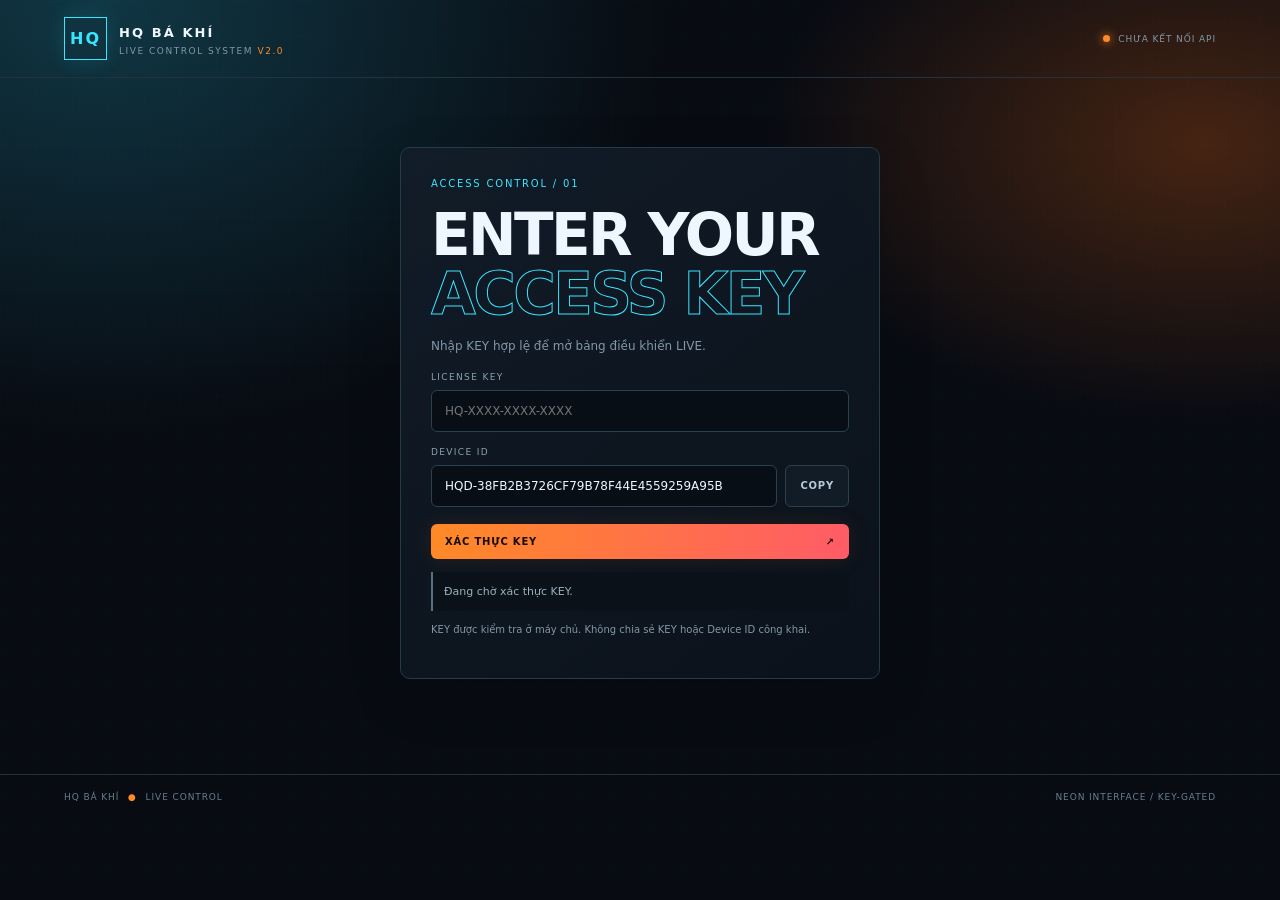
<file: index.html>
<!doctype html>
<html lang="vi">
<head>
<meta charset="utf-8"><meta name="viewport" content="width=device-width,initial-scale=1">
<meta name="theme-color" content="#080b12"><title>HQ BÁ KHÍ — LIVE CONTROL</title>
<link rel="stylesheet" href="style.css">
</head>
<body>
<div class="grid-bg"></div>
<header class="topbar">
  <a class="brand" href="#"><span class="brand-mark">HQ</span><span><b>HQ BÁ KHÍ</b><small>LIVE CONTROL SYSTEM <i>V2.0</i></small></span></a>
  <div class="top-meta"><span class="status-dot"></span><span id="connectionLabel">CHƯA KẾT NỐI API</span><button id="logoutBtn" class="ghost hidden">THOÁT</button></div>
</header>
<main class="shell">
  <section id="gate" class="gate panel">
    <div class="eyebrow">ACCESS CONTROL / 01</div>
    <h1>ENTER YOUR<br><em>ACCESS KEY</em></h1>
    <p>Nhập KEY hợp lệ để mở bảng điều khiển LIVE.</p>
    <form id="keyForm">
      <label for="keyInput">LICENSE KEY</label>
      <input id="keyInput" autocomplete="off" spellcheck="false" placeholder="HQ-XXXX-XXXX-XXXX" required>
      <label for="deviceInput">DEVICE ID</label>
      <div class="device-row"><input id="deviceInput" readonly><button type="button" id="copyDevice" class="ghost">COPY</button></div>
      <button class="primary" type="submit" id="activateBtn">XÁC THỰC KEY <span>↗</span></button>
    </form>
    <div id="gateMessage" class="message">Đang chờ xác thực KEY.</div>
    <p class="tiny">KEY được kiểm tra ở máy chủ. Không chia sẻ KEY hoặc Device ID công khai.</p>
  </section>

  <section id="dashboard" class="hidden">
    <div class="hero-row"><div><div class="eyebrow">LIVE OPERATIONS / 02</div><h1>LIVE <em>RADAR</em></h1><p>Danh sách link LIVE được cung cấp bởi nguồn công khai đã cấu hình.</p></div><div class="live-chip"><span class="pulse"></span> LIVE DIRECTORY</div></div>
    <section class="metrics">
      <div class="metric"><small>LINK HIỂN THỊ</small><strong id="linkCount">0</strong><span>từ nguồn dữ liệu</span></div>
      <div class="metric"><small>RƯƠNG / TÚI</small><strong id="lootCount">—</strong><span id="lootHint">Nguồn chưa cung cấp số liệu</span></div>
      <div class="metric"><small>CẬP NHẬT LÚC</small><strong id="updatedAt">—</strong><span id="refreshState">Chưa tải dữ liệu</span></div>
    </section>
    <section class="toolbar panel">
      <div class="search-wrap"><label for="searchInput">TÌM LIVE</label><input id="searchInput" placeholder="Tên LIVE hoặc URL..."></div>
      <div class="filter-wrap"><label for="sourceSelect">NGUỒN</label><select id="sourceSelect"><option value="all">Tất cả</option><option value="configured">Nguồn đã cấu hình</option></select></div>
      <button id="refreshBtn" class="secondary">↻ LÀM MỚI</button>
    </section>
    <div class="section-head"><h2>LIVE DIRECTORY <span id="visibleCount">0</span></h2><span>RƯƠNG/TÚI chỉ hiển thị khi nguồn có dữ liệu thật</span></div>
    <section id="liveList" class="live-list"><div class="empty panel">Chưa có nguồn LIVE được cấu hình. Hãy thêm link công khai trong <code>live-links.json</code>.</div></section>
    <section class="notice"><b>GHI CHÚ NGUỒN DỮ LIỆU</b><p>Trang này không tự quét toàn bộ TikTok. Danh sách lấy từ <code>live-links.json</code> hoặc API do bạn cấu hình. Chỉ số rương/túi và số liệu cập nhật theo giây cần được nguồn dữ liệu cung cấp; nếu không có, hệ thống sẽ hiện “Chưa có dữ liệu”, không tạo số giả.</p></section>
  </section>
</main>
<footer><span>HQ BÁ KHÍ <b>●</b> LIVE CONTROL</span><span>NEON INTERFACE / KEY-GATED</span></footer>
<script src="app.js"></script>
</body></html>
</file>
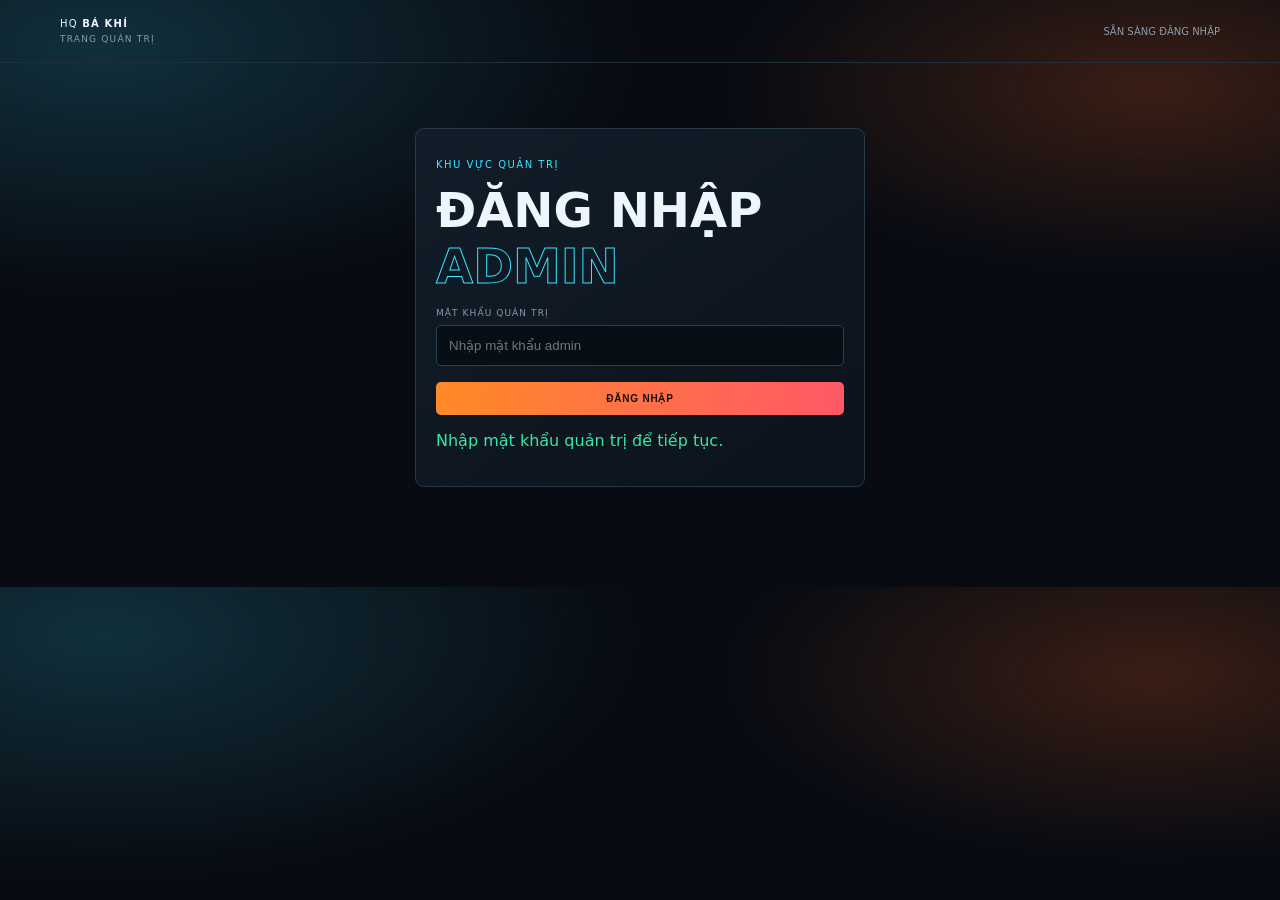
<file: admin.html>
<!doctype html>
<html lang="vi">
<head>
  <meta charset="utf-8">
  <meta name="viewport" content="width=device-width, initial-scale=1">
  <title>HQ BÁ KHÍ — Quản trị</title>
  <link rel="stylesheet" href="admin.css">
</head>
<body>
  <header>
    <a class="brand" href="index.html">
      HQ <b>BÁ KHÍ</b>
      <small>TRANG QUẢN TRỊ</small>
    </a>
    <span id="apiStatus">ĐANG CHỜ KẾT NỐI API</span>
  </header>

  <main>
    <section id="login" class="panel login">
      <p class="eyebrow">KHU VỰC QUẢN TRỊ</p>
      <h1>ĐĂNG NHẬP <em>ADMIN</em></h1>

      <form id="loginForm">
        <label for="password">MẬT KHẨU QUẢN TRỊ</label>
        <input id="password" type="password"
          required placeholder="Nhập mật khẩu admin">
        <button class="primary" type="submit">ĐĂNG NHẬP</button>
      </form>

      <p id="msg">Nhập mật khẩu để truy cập trang quản trị.</p>
    </section>

    <section id="dash" class="hidden">
      <div class="heading">
        <div>
          <p class="eyebrow">BẢNG ĐIỀU KHIỂN</p>
          <h1>QUẢN LÝ <em>KEY</em></h1>
        </div>
        <button id="logout" class="ghost" type="button">
          ĐĂNG XUẤT
        </button>
      </div>

      <div class="stats">
        <div class="panel">
          <small>TỔNG SỐ KEY</small>
          <strong id="total">0</strong>
        </div>
        <div class="panel">
          <small>ĐANG HOẠT ĐỘNG</small>
          <strong id="active">0</strong>
        </div>
        <div class="panel">
          <small>ĐÃ KHÓA / HẾT HẠN</small>
          <strong id="inactive">0</strong>
        </div>
      </div>

      <div class="columns">
        <section class="panel">
          <h2>TẠO KEY MỚI</h2>

          <label for="label">GHI CHÚ</label>
          <input id="label" placeholder="Tên người dùng hoặc thiết bị">

          <label for="days">THỜI HẠN SỬ DỤNG</label>
          <select id="days">
            <option value="0">Không hết hạn</option>
            <option value="1">1 ngày</option>
            <option value="7">7 ngày</option>
            <option value="30" selected>30 ngày</option>
            <option value="90">90 ngày</option>
            <option value="365">365 ngày</option>
          </select>

          <label for="count">SỐ LƯỢNG KEY</label>
          <select id="count">
            <option value="1">1 key</option>
            <option value="5">5 key</option>
            <option value="10">10 key</option>
          </select>

          <button id="create" class="primary" type="button">
            + TẠO KEY
          </button>

          <pre id="created" class="hidden"></pre>
        </section>

        <section class="panel">
          <h2>TÌM KIẾM VÀ LỌC</h2>

          <label for="search">TÌM KEY</label>
          <input id="search" placeholder="Nhập key hoặc ghi chú">

          <label for="filter">TRẠNG THÁI</label>
          <select id="filter">
            <option value="all">Tất cả trạng thái</option>
            <option value="active">Đang hoạt động</option>
            <option value="disabled">Đã khóa</option>
            <option value="revoked">Đã thu hồi</option>
            <option value="expired">Đã hết hạn</option>
          </select>

          <button id="refresh" class="ghost" type="button">
            LÀM MỚI DANH SÁCH
          </button>
        </section>
      </div>

      <section class="panel table-wrap">
        <h2>DANH SÁCH KEY</h2>
        <div class="scroll">
          <table>
            <thead>
              <tr>
                <th>MÃ KEY</th>
                <th>GHI CHÚ</th>
                <th>TRẠNG THÁI</th>
                <th>HẠN SỬ DỤNG</th>
                <th>THIẾT BỊ</th>
                <th>THAO TÁC</th>
              </tr>
            </thead>
            <tbody id="rows"></tbody>
          </table>
        </div>
      </section>
    </section>
  </main>

  <script src="admin.js"></script>
</body>
</html>
</file>
<file: style.css>
:root{--bg:#080b12;--panel:#111923;--line:#243746;--cyan:#39e6ff;--orange:#ff8a26;--text:#eef7ff;--muted:#8297a7;--green:#61ffb0;--red:#ff5876}
*{box-sizing:border-box}body{margin:0;background:radial-gradient(ellipse at 8% 0%,#103744 0,transparent 34%),radial-gradient(ellipse at 94% 16%,#462412 0,transparent 26%),var(--bg);color:var(--text);font-family:Inter,system-ui,-apple-system,"Segoe UI",sans-serif;min-height:100vh}.grid-bg{position:fixed;inset:0;pointer-events:none;opacity:.13;background-image:linear-gradient(#39e6ff20 1px,transparent 1px),linear-gradient(90deg,#39e6ff20 1px,transparent 1px);background-size:36px 36px}
.topbar,footer{position:relative;display:flex;justify-content:space-between;align-items:center;gap:14px;padding:17px clamp(15px,5vw,65px);border-bottom:1px solid #22323e}.brand{display:flex;align-items:center;gap:12px;color:var(--text);text-decoration:none;letter-spacing:.13em}.brand-mark{display:grid;place-items:center;width:43px;height:43px;border:1px solid var(--cyan);color:var(--cyan);font-weight:900;box-shadow:0 0 22px #39e6ff22}.brand b{font-size:13px}.brand small{display:block;font-size:9px;color:var(--muted);margin-top:5px;letter-spacing:.17em}.brand small i{font-style:normal;color:var(--orange)}.top-meta{display:flex;align-items:center;gap:8px;font-size:9px;color:var(--muted);letter-spacing:.1em}.status-dot{width:7px;height:7px;border-radius:50%;background:var(--orange);box-shadow:0 0 10px var(--orange)}
.shell{position:relative;max-width:1180px;margin:auto;padding:44px 22px 70px}.panel{background:linear-gradient(145deg,#121d29f2,#0b121bf5);border:1px solid #263a48;border-radius:10px;box-shadow:0 18px 55px #0002}.gate{max-width:480px;margin:25px auto;padding:30px}.eyebrow{font-size:10px;letter-spacing:.18em;color:var(--cyan)}h1{font-size:clamp(34px,5vw,58px);letter-spacing:-.045em;line-height:1.02;margin:17px 0 12px}h1 em{font-style:normal;color:transparent;-webkit-text-stroke:1px var(--cyan)}p{color:var(--muted);font-size:12px;line-height:1.7}label{display:block;color:#8ca2b1;font-size:9px;letter-spacing:.15em;margin:15px 0 8px}input,select{width:100%;padding:13px;border:1px solid #2b414f;background:#080e15;color:var(--text);border-radius:6px;font:inherit;font-size:12px;outline:none}input:focus,select:focus{border-color:var(--cyan);box-shadow:0 0 0 3px #39e6ff10}.device-row{display:flex;gap:8px}.device-row input{flex:1;min-width:0}.primary,.secondary,.ghost{font:inherit;font-size:10px;font-weight:850;letter-spacing:.08em;padding:12px 14px;border-radius:6px;cursor:pointer}.primary{display:flex;justify-content:space-between;width:100%;margin-top:17px;border:0;color:#170d08;background:linear-gradient(100deg,var(--orange),#ff5b67);box-shadow:0 0 22px #ff76251b}.primary:disabled{opacity:.55;cursor:wait}.secondary{color:var(--cyan);background:#0d202b;border:1px solid #285264;white-space:nowrap}.ghost{color:#b4cad6;background:#111c26;border:1px solid #2b414f}.message{margin-top:13px;padding:11px;background:#0a1119;border-left:2px solid #567181;color:#9ab0bd;font-size:11px;line-height:1.6}.message.error{border-color:var(--red);color:#ff9cad}.message.ok{border-color:var(--green);color:#a7ffd1}.tiny{font-size:10px}.hidden{display:none!important}.hero-row{display:flex;justify-content:space-between;align-items:flex-end;gap:18px;margin-bottom:23px}.hero-row h1{margin:12px 0 6px}.hero-row p{margin:0}.live-chip{border:1px solid #29543f;border-radius:5px;padding:10px 12px;color:var(--green);font-size:9px;letter-spacing:.1em;white-space:nowrap}.pulse{display:inline-block;width:7px;height:7px;background:var(--green);border-radius:50%;margin-right:7px;box-shadow:0 0 9px var(--green)}.metrics{display:grid;grid-template-columns:repeat(3,1fr);gap:13px;margin-bottom:16px}.metric{padding:18px;background:linear-gradient(140deg,#121d28,#0c131b);border:1px solid #243845;border-radius:8px}.metric small{display:block;color:#7e96a5;font-size:9px;letter-spacing:.13em}.metric strong{display:block;color:var(--cyan);font-size:27px;margin:11px 0 4px}.metric span{font-size:10px;color:var(--muted)}.toolbar{padding:15px;display:flex;align-items:flex-end;gap:13px;margin-bottom:24px}.search-wrap{flex:1;min-width:160px}.filter-wrap{width:210px}.toolbar label{margin-top:0}.toolbar input,.toolbar select{padding:11px}.section-head{display:flex;justify-content:space-between;align-items:center;gap:12px;margin:0 0 12px}.section-head h2{font-size:13px;letter-spacing:.12em;margin:0}.section-head h2 span{font-size:10px;color:var(--orange);margin-left:7px}.section-head>span{font-size:10px;color:var(--muted)}.live-list{display:grid;grid-template-columns:repeat(2,minmax(0,1fr));gap:13px}.live-card{padding:17px;background:linear-gradient(145deg,#121c27,#0b1219);border:1px solid #263a48;border-radius:9px;min-width:0}.live-card-top{display:flex;justify-content:space-between;align-items:flex-start;gap:10px}.live-name{font-size:13px;font-weight:800;overflow-wrap:anywhere}.live-state{font-size:9px;color:var(--green);border:1px solid #29543f;border-radius:4px;padding:5px 7px;white-space:nowrap}.live-url{color:#6ebdce;font-size:10px;overflow-wrap:anywhere;margin:10px 0 14px}.card-meta{display:grid;grid-template-columns:1fr 1fr;gap:8px;margin-bottom:14px}.meta-box{background:#0a1118;border:1px solid #1e303b;border-radius:5px;padding:10px}.meta-box small{display:block;color:#7c91a0;font-size:8px;letter-spacing:.12em;margin-bottom:6px}.meta-box b{font-size:12px;color:#e7f5fc}.card-actions{display:flex;gap:8px}.card-actions a,.card-actions button{flex:1;text-align:center;text-decoration:none;padding:11px 10px;font:inherit;font-size:9px;font-weight:850;letter-spacing:.08em;border-radius:5px}.open-live{background:linear-gradient(100deg,var(--orange),#ff5b67);color:#170d08}.copy-link{border:1px solid #2a4655;background:#101c26;color:#b8d4e0;cursor:pointer}.empty{grid-column:1/-1;padding:28px;text-align:center;color:#8ca2b1;font-size:12px}.empty code,.notice code{color:var(--cyan)}.notice{margin-top:22px;padding:15px 17px;border:1px solid #4b3826;background:#1a140f;border-radius:7px}.notice b{font-size:9px;letter-spacing:.14em;color:var(--orange)}.notice p{margin-bottom:0;font-size:11px}footer{border-bottom:0;border-top:1px solid #22323e;color:#687f8e;font-size:9px;letter-spacing:.1em}footer b{color:var(--orange);margin:0 5px}
@media(max-width:760px){.shell{padding:25px 14px 48px}.topbar{padding:13px}.top-meta{font-size:8px}.hero-row{align-items:flex-start;flex-direction:column}.metrics{gap:7px}.metric{padding:12px}.metric strong{font-size:20px}.metric span{font-size:9px}.toolbar{align-items:stretch;flex-direction:column}.filter-wrap{width:100%}.live-list{grid-template-columns:1fr}.section-head{align-items:flex-start;flex-direction:column}.gate{padding:22px}footer{align-items:flex-start;flex-direction:column}}
</file>
<file: admin.css>
:root{--bg:#080b12;--panel:#111a25;--cyan:#39e6ff;--orange:#ff8a26;--text:#edf6ff;--muted:#8b9bab}*{box-sizing:border-box}body{margin:0;background:radial-gradient(ellipse at 8% 8%,#10303c,transparent 32%),radial-gradient(ellipse at 90% 15%,#3a1e14,transparent 26%),var(--bg);color:var(--text);font-family:system-ui,sans-serif}header{padding:18px clamp(15px,5vw,60px);display:flex;justify-content:space-between;align-items:center;border-bottom:1px solid #20303b;color:var(--muted);font-size:10px}.brand{color:var(--text);text-decoration:none;letter-spacing:.12em}.brand small{display:block;color:var(--muted);font-size:9px;margin-top:5px}main{max-width:1120px;margin:auto;padding:35px 18px 70px}.panel{background:linear-gradient(145deg,#121d29,#0b121b);border:1px solid #263a48;border-radius:9px;padding:20px;margin-bottom:15px}.login{max-width:450px;margin:30px auto}.eyebrow{color:var(--cyan);letter-spacing:.15em;font-size:10px}h1{font-size:clamp(30px,5vw,48px);margin:12px 0}h1 em{font-style:normal;color:transparent;-webkit-text-stroke:1px var(--cyan)}h2{font-size:12px;letter-spacing:.12em}label{display:block;margin:14px 0 7px;font-size:9px;letter-spacing:.12em;color:var(--muted)}input,select{width:100%;padding:12px;background:#080e15;border:1px solid #2b414f;border-radius:5px;color:var(--text)}button{padding:11px 13px;border-radius:5px;font-size:10px;font-weight:800;letter-spacing:.08em;cursor:pointer}.primary{width:100%;margin-top:16px;border:0;background:linear-gradient(100deg,var(--orange),#ff5868);color:#180d08}.ghost{border:1px solid #2b414f;background:#111c26;color:#c3d8e4}.hidden{display:none!important}.stats{display:grid;grid-template-columns:repeat(3,1fr);gap:12px}.stats .panel{margin:0}.stats small{display:block;color:var(--muted);font-size:9px}.stats strong{display:block;color:var(--cyan);font-size:25px;margin-top:10px}.columns{display:grid;grid-template-columns:1fr 1fr;gap:15px}.heading{display:flex;align-items:center;justify-content:space-between}.scroll{overflow:auto}table{width:100%;border-collapse:collapse;min-width:850px}th,td{text-align:left;padding:12px 9px;border-bottom:1px solid #243746;font-size:10px}th{color:var(--muted)}td code{color:var(--cyan)}.actions{display:flex;gap:5px;flex-wrap:wrap}.actions button{padding:7px;font-size:9px}pre{white-space:pre-wrap;overflow-wrap:anywhere;color:#a5ffd2;background:#08140f;padding:12px}.state{color:#61ffb0}.state.disabled,.state.revoked,.state.expired{color:#ff91a6}@media(max-width:700px){.columns{grid-template-columns:1fr}.stats{gap:6px}.stats .panel{padding:12px}.stats strong{font-size:19px}header{gap:10px}}
</file>
